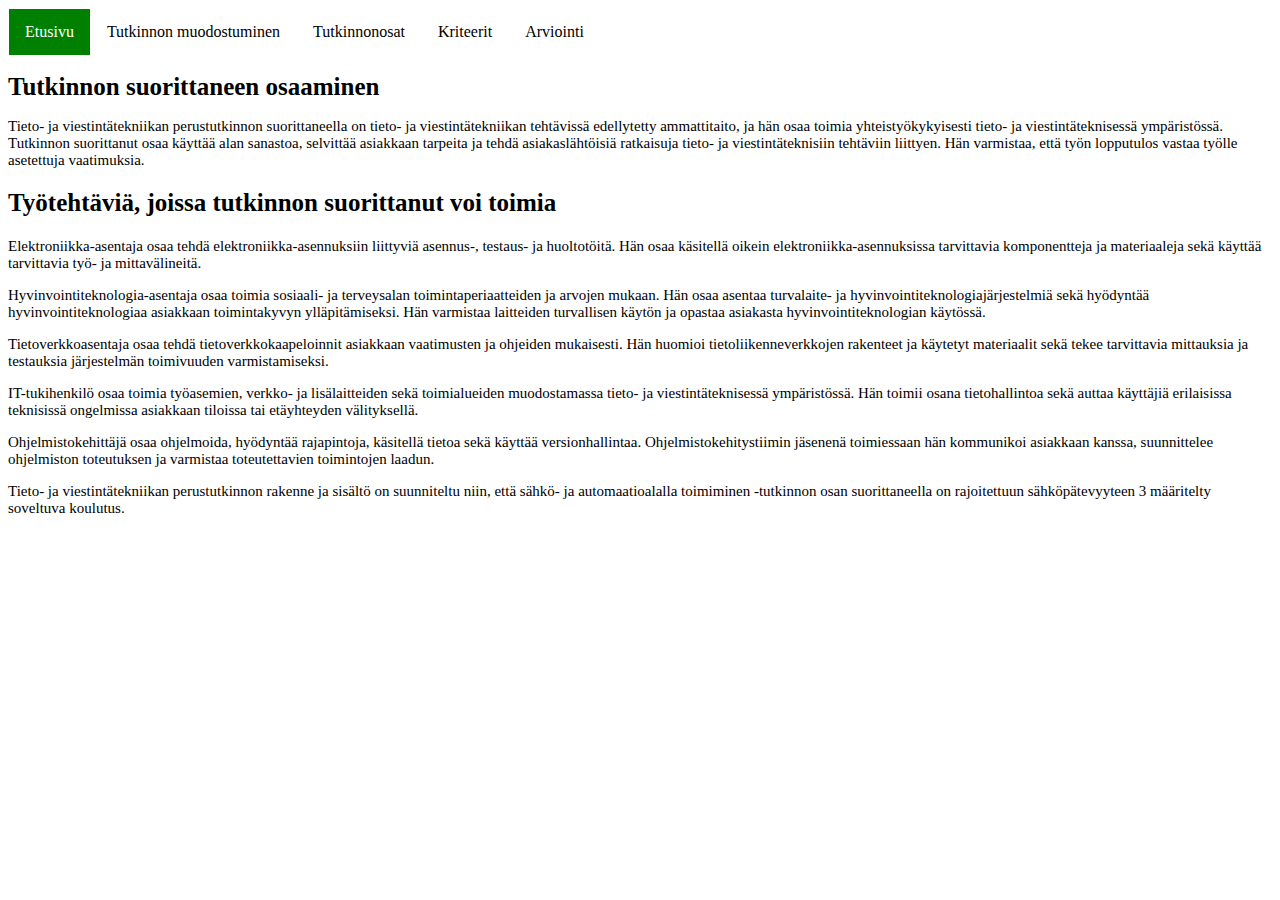
<file: Verkkosivut/Index.html>
<!DOCTYPE html>
<html lang="en">
<head>
    <meta charset="UTF-8">
    <meta http-equiv="X-UA-Compatible" content="IE=edge">
    <meta name="viewport" content="width=device-width, initial-scale=1.0">

    <link rel="stylesheet" href="Styles.css">
    <title>Etusivu</title>
</head>
<header>
    <ul id="Header">
        <li><a class="active" href="Index.html">Etusivu</a></li>
        <li><a class="inactive" href="Rakenne.html">Tutkinnon muodostuminen</a></li>
        <li><a class="inactive" href="Tutkinnonosat.html">Tutkinnonosat</a></li>
        <li><a class="inactive" href="Kriteerit.html">Kriteerit</a></li>
        <li><a class="inactive" href="Arviointi.html">Arviointi</a></li>
    </ul>    
</header>
<body>
    
<h1>Tutkinnon suorittaneen osaaminen</h1>
<p>Tieto- ja viestintätekniikan perustutkinnon suorittaneella on tieto- ja viestintätekniikan tehtävissä edellytetty ammattitaito, ja hän osaa toimia yhteistyökykyisesti tieto- ja viestintäteknisessä ympäristössä. Tutkinnon suorittanut osaa käyttää alan sanastoa, selvittää asiakkaan tarpeita ja tehdä asiakaslähtöisiä ratkaisuja tieto- ja viestintäteknisiin tehtäviin liittyen. Hän varmistaa, että työn lopputulos vastaa työlle asetettuja vaatimuksia.</p>
<h2>Työtehtäviä, joissa tutkinnon suorittanut voi toimia</h2>
<p>Elektroniikka-asentaja osaa tehdä elektroniikka-asennuksiin liittyviä asennus-, testaus- ja huoltotöitä. Hän osaa käsitellä oikein elektroniikka-asennuksissa tarvittavia komponentteja ja materiaaleja sekä käyttää tarvittavia työ- ja mittavälineitä.</p>
<p>Hyvinvointiteknologia-asentaja osaa toimia sosiaali- ja terveysalan toimintaperiaatteiden ja arvojen mukaan. Hän osaa asentaa turvalaite- ja hyvinvointiteknologiajärjestelmiä sekä hyödyntää hyvinvointiteknologiaa asiakkaan toimintakyvyn ylläpitämiseksi. Hän varmistaa laitteiden turvallisen käytön ja opastaa asiakasta hyvinvointiteknologian käytössä.</p>
<p>Tietoverkkoasentaja osaa tehdä tietoverkkokaapeloinnit asiakkaan vaatimusten ja ohjeiden mukaisesti. Hän huomioi tietoliikenneverkkojen rakenteet ja käytetyt materiaalit sekä tekee tarvittavia mittauksia ja testauksia järjestelmän toimivuuden varmistamiseksi.</p>
<p>IT-tukihenkilö osaa toimia työasemien, verkko- ja lisälaitteiden sekä toimialueiden muodostamassa tieto- ja viestintäteknisessä ympäristössä. Hän toimii osana tietohallintoa sekä auttaa käyttäjiä erilaisissa teknisissä ongelmissa asiakkaan tiloissa tai etäyhteyden välityksellä.</p>
<p>Ohjelmistokehittäjä osaa ohjelmoida, hyödyntää rajapintoja, käsitellä tietoa sekä käyttää versionhallintaa. Ohjelmistokehitystiimin jäsenenä toimiessaan hän kommunikoi asiakkaan kanssa, suunnittelee ohjelmiston toteutuksen ja varmistaa toteutettavien toimintojen laadun.</p>
<p>Tieto- ja viestintätekniikan perustutkinnon rakenne ja sisältö on suunniteltu niin, että sähkö- ja automaatioalalla toimiminen -tutkinnon osan suorittaneella on rajoitettuun sähköpätevyyteen 3 määritelty soveltuva koulutus.</p>

</body>
</html>
</file>
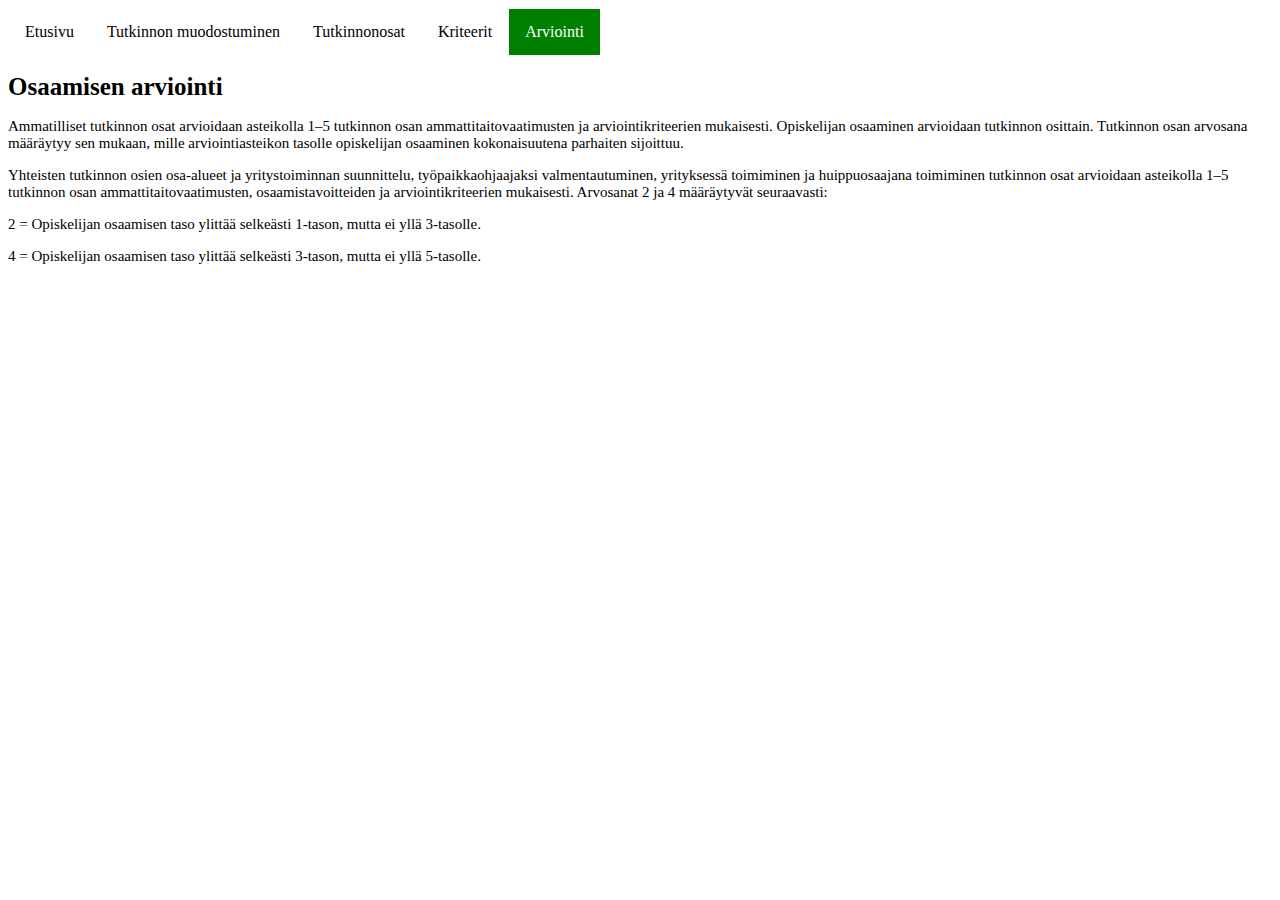
<file: Verkkosivut/Arviointi.html>
<!DOCTYPE html>
<html lang="en">
<head>
    <meta charset="UTF-8">
    <meta http-equiv="X-UA-Compatible" content="IE=edge">
    <meta name="viewport" content="width=device-width, initial-scale=1.0">

    <link rel="stylesheet" href="Styles.css">
    <title>Arviointi</title>
</head>
<header>
    <ul id="Header">
        <li><a class="inactive" href="Index.html">Etusivu</a></li>
        <li><a class="inactive" href="Rakenne.html">Tutkinnon muodostuminen</a></li>
        <li><a class="inactive" href="Tutkinnonosat.html">Tutkinnonosat</a></li>
        <li><a class="inactive" href="Kriteerit.html">Kriteerit</a></li>
        <li><a class="active" href="Arviointi.html">Arviointi</a></li>
    </ul>  
    </header>
<body>
    
    <h1>Osaamisen arviointi</h1>
    <p>Ammatilliset tutkinnon osat arvioidaan asteikolla 1–5 tutkinnon osan ammattitaitovaatimusten ja arviointikriteerien mukaisesti. Opiskelijan osaaminen arvioidaan tutkinnon osittain. Tutkinnon osan arvosana määräytyy sen mukaan, mille arviointiasteikon tasolle opiskelijan osaaminen kokonaisuutena parhaiten sijoittuu.</p>
    <p>Yhteisten tutkinnon osien osa-alueet ja yritystoiminnan suunnittelu, työpaikkaohjaajaksi valmentautuminen, yrityksessä toimiminen ja huippuosaajana toimiminen tutkinnon osat arvioidaan asteikolla 1–5 tutkinnon osan ammattitaitovaatimusten, osaamistavoitteiden ja arviointikriteerien mukaisesti. Arvosanat 2 ja 4 määräytyvät seuraavasti:</p>
    <p>2 = Opiskelijan osaamisen taso ylittää selkeästi 1-tason, mutta ei yllä 3-tasolle.</p>
    <p>4 = Opiskelijan osaamisen taso ylittää selkeästi 3-tason, mutta ei yllä 5-tasolle.</p>
</body>
</html>
</file>
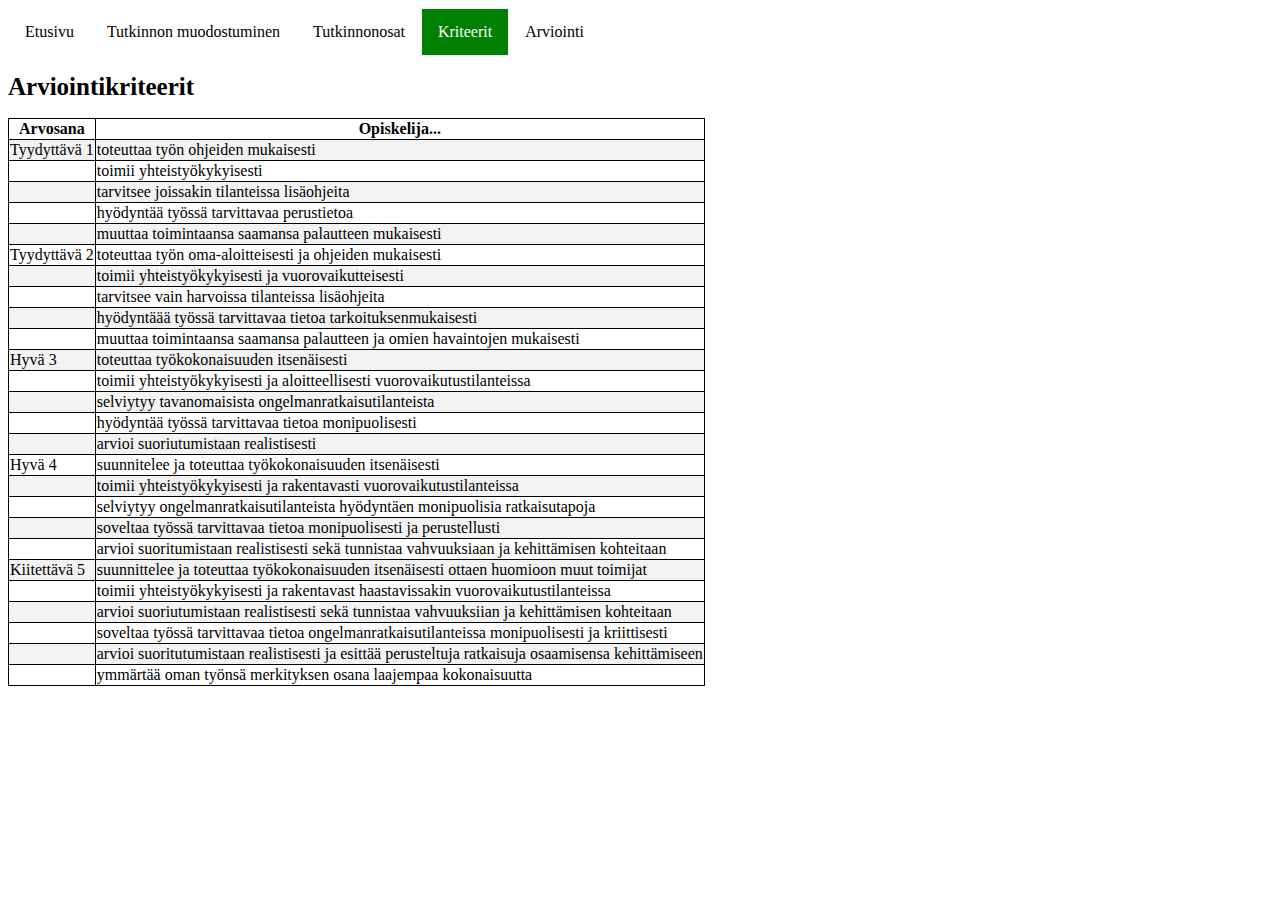
<file: Verkkosivut/Kriteerit.html>
<!DOCTYPE html>
<html lang="en">
<head>
    <meta charset="UTF-8">
    <meta http-equiv="X-UA-Compatible" content="IE=edge">
    <meta name="viewport" content="width=device-width, initial-scale=1.0">

    <link rel="stylesheet" href="Styles.css">
    <title>Kriteerit</title>
    
</head>

<header>
    <ul id="Header">
        <li><a class="inactive" href="Index.html">Etusivu</a></li>
        <li><a class="inactive" href="Rakenne.html">Tutkinnon muodostuminen</a></li>
        <li><a class="inactive" href="Tutkinnonosat.html">Tutkinnonosat</a></li>
        <li><a class="active" href="Kriteerit.html">Kriteerit</a></li>
        <li><a class="inactive" href="Arviointi.html">Arviointi</a></li>
    </ul> 
    </header>
    
<body>
    
    <h1>Arviointikriteerit</h1>
    
    <div style="overflow-x:auto;">
    
    <table>
        <tr>
            <th>Arvosana</th>
            <th>Opiskelija...</th>
        </tr>
        <tr>
            <td>Tyydyttävä 1</td>
            <td>toteuttaa työn ohjeiden mukaisesti</td>
        </tr>
        <tr>
            <td></td>
            <td>toimii yhteistyökykyisesti</td>
        </tr>
        <tr>
            <td></td>
            <td>tarvitsee joissakin tilanteissa lisäohjeita</td>
        </tr>
        <tr>
            <td></td>
            <td>hyödyntää työssä tarvittavaa perustietoa</td>
        </tr>
        <tr>
            <td></td>
            <td>muuttaa toimintaansa saamansa palautteen mukaisesti</td>
        </tr>
        <tr>
            <td>Tyydyttävä 2</td>
            <td>toteuttaa työn oma-aloitteisesti ja ohjeiden mukaisesti</td>
        </tr>
        <tr>
            <td></td>
            <td>toimii yhteistyökykyisesti ja vuorovaikutteisesti</td>
        </tr>
        <tr>
            <td></td>
            <td>tarvitsee vain harvoissa tilanteissa lisäohjeita</td>
        </tr>
        <tr>
            <td></td>
            <td>hyödyntäää työssä tarvittavaa tietoa tarkoituksenmukaisesti</td>
        </tr>
        <tr>
            <td></td>
            <td>muuttaa toimintaansa saamansa palautteen ja omien havaintojen mukaisesti</td>
        </tr>
        <tr>
            <td>Hyvä 3</td>
            <td>toteuttaa työkokonaisuuden itsenäisesti</td>
        </tr>
        <tr>
            <td></td>
            <td>toimii yhteistyökykyisesti ja aloitteellisesti vuorovaikutustilanteissa</td>
        </tr>
        <tr>
            <td></td>
            <td>selviytyy tavanomaisista ongelmanratkaisutilanteista</td>
        </tr>
        <tr>
            <td></td>
            <td>hyödyntää työssä tarvittavaa tietoa monipuolisesti</td>
        </tr>
        <tr>
            <td></td>
            <td>arvioi suoriutumistaan realistisesti</td>
        </tr>
        <tr>
            <td>Hyvä 4</td>
            <td>suunnitelee ja toteuttaa työkokonaisuuden itsenäisesti</td>
        </tr>
        <tr>
            <td></td>
            <td>toimii yhteistyökykyisesti ja rakentavasti vuorovaikutustilanteissa</td>
        </tr>
        <tr>
            <td></td>
            <td>selviytyy ongelmanratkaisutilanteista hyödyntäen monipuolisia ratkaisutapoja</td>
        </tr>
        <tr>
            <td></td>
            <td>soveltaa työssä tarvittavaa tietoa monipuolisesti ja perustellusti</td>
        </tr>
        <tr>
            <td></td>
            <td>arvioi suoritumistaan realistisesti sekä tunnistaa vahvuuksiaan ja kehittämisen kohteitaan</td>
        </tr>
        <tr>
            <td>Kiitettävä 5</td>
            <td>suunnittelee ja toteuttaa työkokonaisuuden itsenäisesti ottaen huomioon muut toimijat</td>
        </tr>
        <tr>
            <td></td>
            <td>toimii yhteistyökykyisesti ja rakentavast haastavissakin vuorovaikutustilanteissa</td>
        </tr>
        <tr>
            <td></td>
            <td>arvioi suoriutumistaan realistisesti sekä tunnistaa vahvuuksiian ja kehittämisen kohteitaan</td>
        </tr>
        <tr>
            <td></td>
            <td>soveltaa työssä tarvittavaa tietoa ongelmanratkaisutilanteissa monipuolisesti ja kriittisesti</td>
        </tr>
        <tr>
            <td></td>
            <td>arvioi suoritutumistaan realistisesti ja esittää perusteltuja ratkaisuja osaamisensa kehittämiseen</td>
        </tr>
        <tr>
            <td></td>
            <td>ymmärtää oman työnsä merkityksen osana laajempaa kokonaisuutta</td>
        </tr>
    </table>

    </div>
    
</body>
</html>
</file>
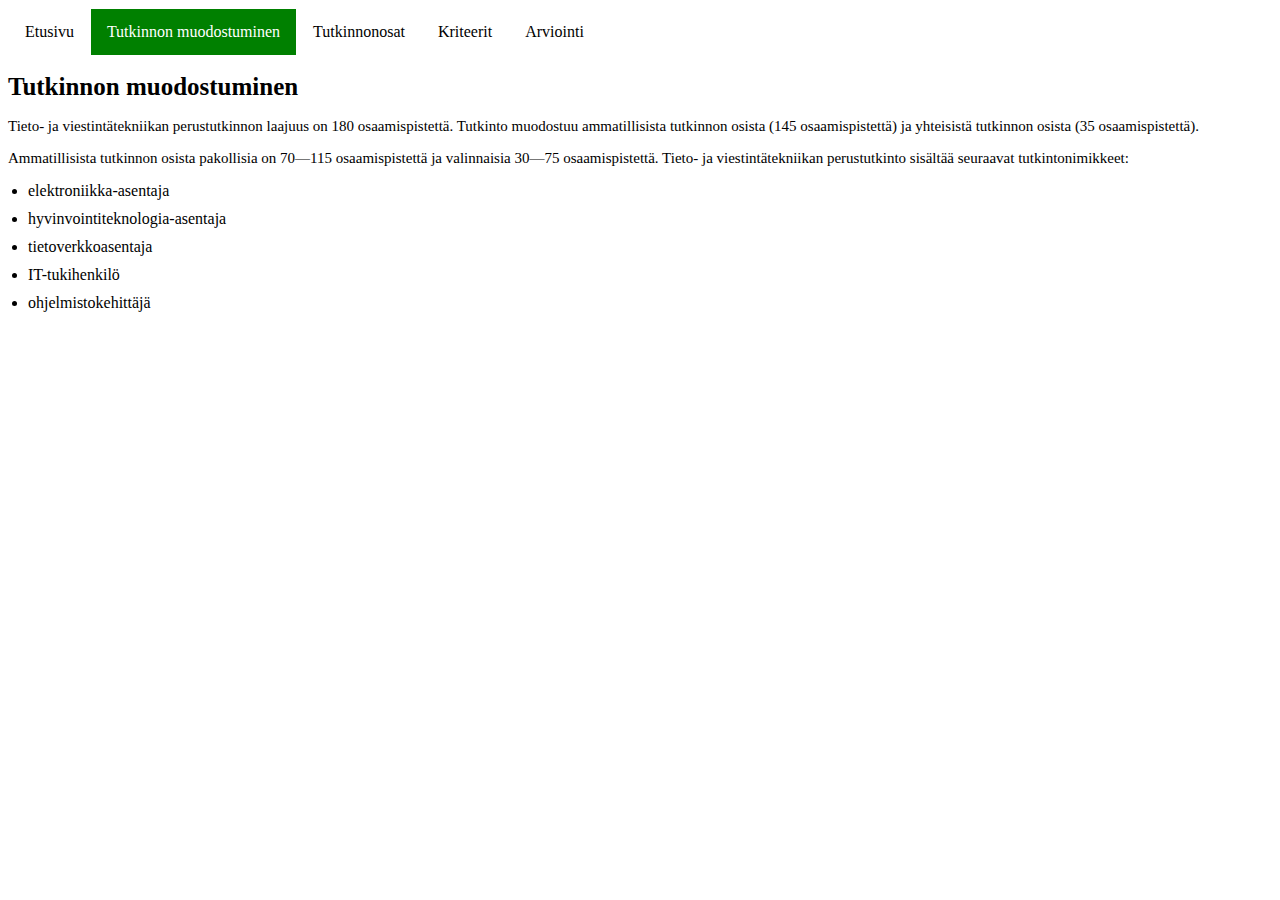
<file: Verkkosivut/Rakenne.html>
<!DOCTYPE html>
<html lang="en">
<head>
    <meta charset="UTF-8">
    <meta http-equiv="X-UA-Compatible" content="IE=edge">
    <meta name="viewport" content="width=device-width, initial-scale=1.0">

    <link rel="stylesheet" href="Styles.css">
    <title>Rakenne</title>
</head>
<header>
    <ul id="Header">
        <li><a class="inactive" href="Index.html">Etusivu</a></li>
        <li><a class="active" href="Rakenne.html">Tutkinnon muodostuminen</a></li>
        <li><a class="inactive" href="Tutkinnonosat.html">Tutkinnonosat</a></li>
        <li><a class="inactive" href="Kriteerit.html">Kriteerit</a></li>
        <li><a class="inactive" href="Arviointi.html">Arviointi</a></li>
    </ul>    
    </header>
<body>
    
    <h1>Tutkinnon muodostuminen</h1>
    <p>Tieto- ja viestintätekniikan perustutkinnon laajuus on 180 osaamispistettä. Tutkinto muodostuu ammatillisista tutkinnon osista (145 osaamispistettä) ja yhteisistä tutkinnon osista (35 osaamispistettä).</p>
    <p>Ammatillisista tutkinnon osista pakollisia on 70—115 osaamispistettä ja valinnaisia 30—75 osaamispistettä. Tieto- ja viestintätekniikan perustutkinto sisältää seuraavat tutkintonimikkeet:</p>
    <ul id="muodostuminen">
        <li class="tutkinto">elektroniikka-asentaja</li>
        <li class="tutkinto">hyvinvointiteknologia-asentaja</li>
        <li class="tutkinto">tietoverkkoasentaja</li>
        <li class="tutkinto">IT-tukihenkilö</li>
        <li class="tutkinto">ohjelmistokehittäjä</li>
    </ul>
</body>
</html>
</file>
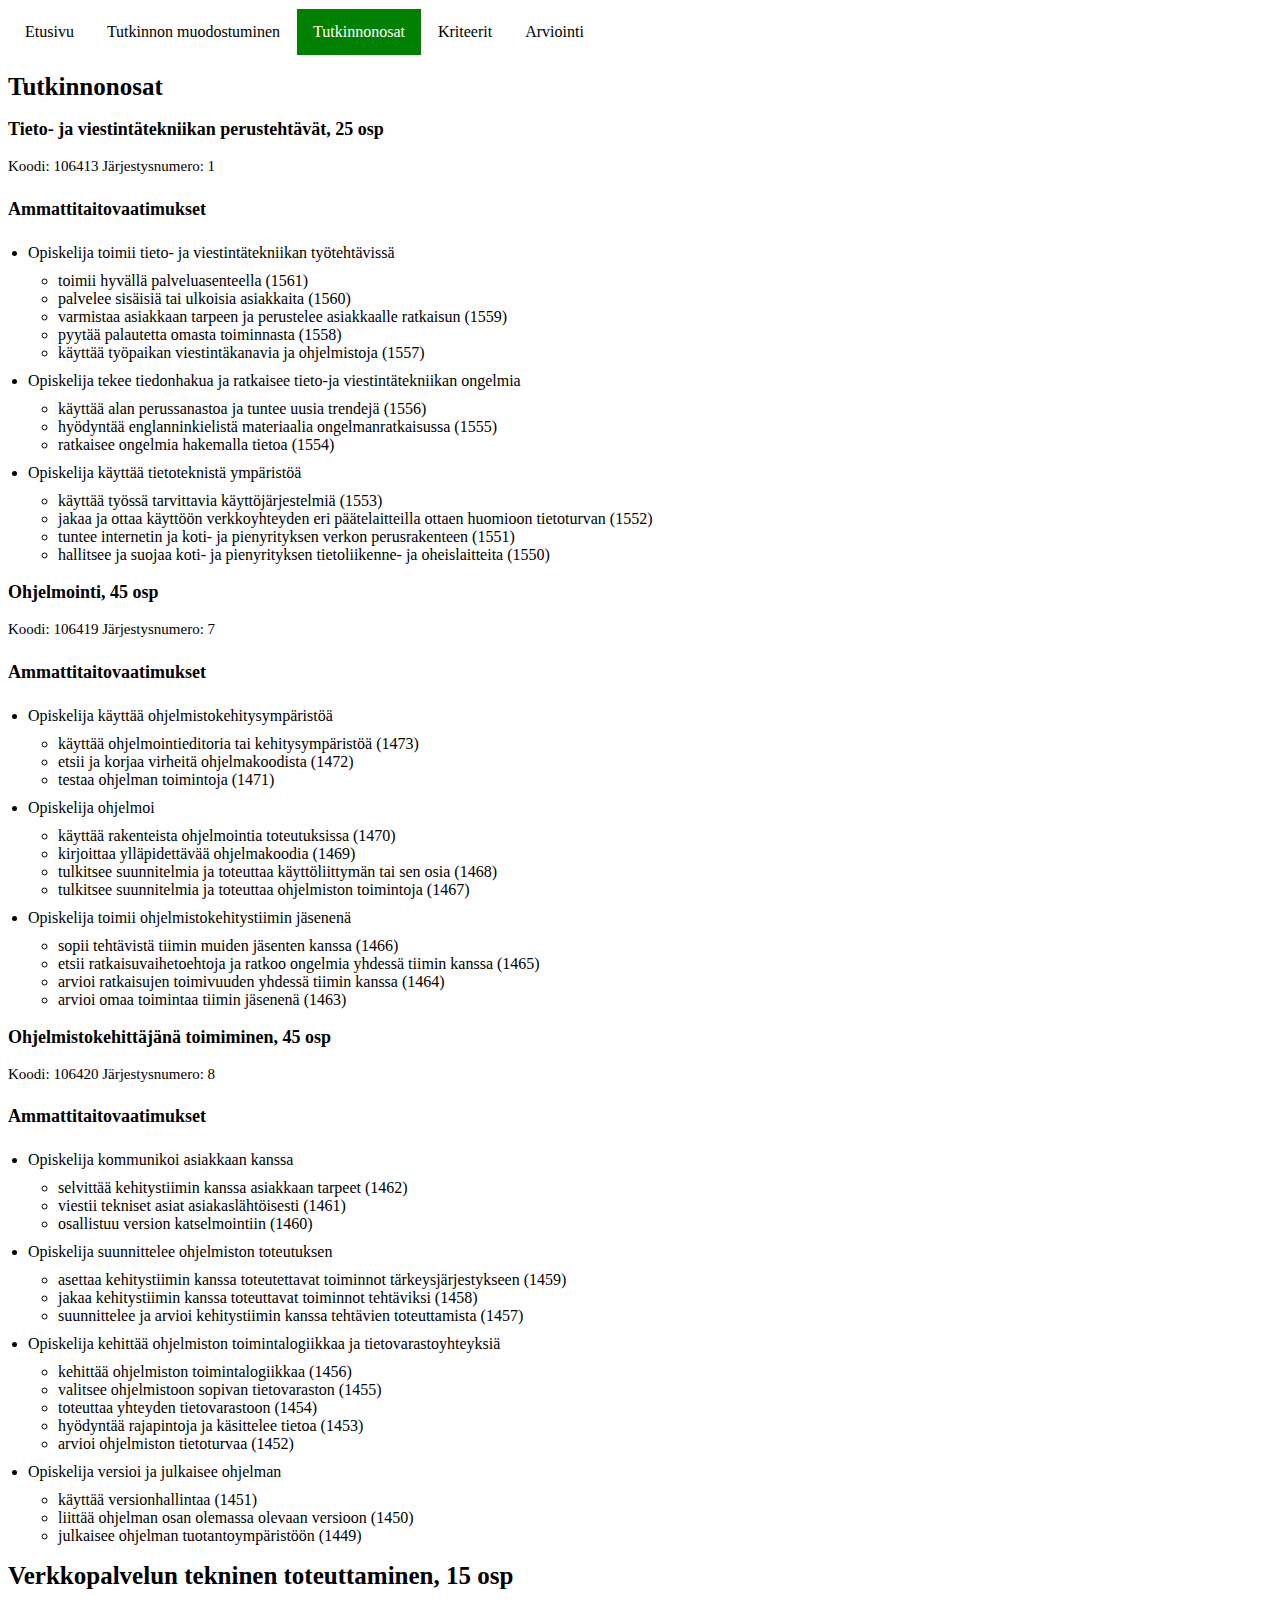
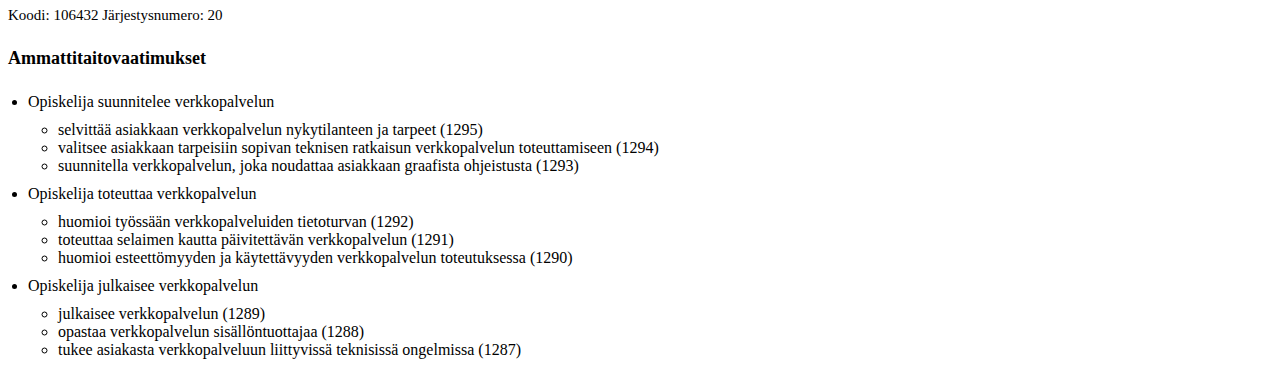
<file: Verkkosivut/Tutkinnonosat.html>
<!DOCTYPE html>
<html lang="en">
<head>
    <meta charset="UTF-8">
    <meta http-equiv="X-UA-Compatible" content="IE=edge">
    <meta name="viewport" content="width=device-width, initial-scale=1.0">

    <link rel="stylesheet" href="Styles.css">
    <title>Tutkinnonosat</title>
</head>
<header>
    <ul id="Header">
        <li><a class="inactive" href="Index.html">Etusivu</a></li>
        <li><a class="inactive" href="Rakenne.html">Tutkinnon muodostuminen</a></li>
        <li><a class="active" href="Tutkinnonosat.html">Tutkinnonosat</a></li>
        <li><a class="inactive" href="Kriteerit.html">Kriteerit</a></li>
        <li><a class="inactive" href="Arviointi.html">Arviointi</a></li>
    </ul>    
    </header>
<body>
    
    <h1>Tutkinnonosat</h1>
    <h3>Tieto- ja viestintätekniikan perustehtävät, 25 osp</h3>
    <p>Koodi: 106413 Järjestysnumero: 1</p>
    <h4>Ammattitaitovaatimukset</h4>
    <ul class="ammattitaito">
    <li class="vaatimukset">Opiskelija toimii tieto- ja viestintätekniikan työtehtävissä</li>

    <li class="osat">toimii hyvällä palveluasenteella (1561)</li>
    <li class="osat">palvelee sisäisiä tai ulkoisia asiakkaita (1560)</li>
    <li class="osat">varmistaa asiakkaan tarpeen ja perustelee asiakkaalle ratkaisun (1559)</li>
    <li class="osat">pyytää palautetta omasta toiminnasta (1558)</li>
    <li class="osat">käyttää työpaikan viestintäkanavia ja ohjelmistoja (1557)</li>

    <li class="vaatimukset">Opiskelija tekee tiedonhakua ja ratkaisee tieto-ja viestintätekniikan ongelmia</li>

    <li class="osat">käyttää alan perussanastoa ja tuntee uusia trendejä (1556)</li>
    <li class="osat">hyödyntää englanninkielistä materiaalia ongelmanratkaisussa (1555)</li>
    <li class="osat">ratkaisee ongelmia hakemalla tietoa (1554)</li>

    <li class="vaatimukset">Opiskelija käyttää tietoteknistä ympäristöä</li>

    <li class="osat">käyttää työssä tarvittavia käyttöjärjestelmiä (1553)</li>
    <li class="osat">jakaa ja ottaa käyttöön verkkoyhteyden eri päätelaitteilla ottaen huomioon tietoturvan (1552)</li>
    <li class="osat">tuntee internetin ja koti- ja pienyrityksen verkon perusrakenteen (1551)</li>
    <li class="osat">hallitsee ja suojaa koti- ja pienyrityksen tietoliikenne- ja oheislaitteita (1550)</li>

    </ul>

    <h3>Ohjelmointi, 45 osp</h3>
    <p>Koodi: 106419 Järjestysnumero: 7</p>
    <h4>Ammattitaitovaatimukset</h4>
    <ul class="ammattitaito">
    <li class="vaatimukset">Opiskelija käyttää ohjelmistokehitysympäristöä</li>

    <li class="osat">käyttää ohjelmointieditoria tai kehitysympäristöä (1473)</li>
    <li class="osat">etsii ja korjaa virheitä ohjelmakoodista (1472)</li>
    <li class="osat">testaa ohjelman toimintoja (1471)</li>

    <li class="vaatimukset">Opiskelija ohjelmoi</li>

    <li class="osat">käyttää rakenteista ohjelmointia toteutuksissa (1470)</li>
    <li class="osat">kirjoittaa ylläpidettävää ohjelmakoodia (1469)</li>
    <li class="osat">tulkitsee suunnitelmia ja toteuttaa käyttöliittymän tai sen osia (1468)</li>
    <li class="osat">tulkitsee suunnitelmia ja toteuttaa ohjelmiston toimintoja (1467)</li>

    <li class="vaatimukset">Opiskelija toimii ohjelmistokehitystiimin jäsenenä</li>

    <li class="osat">sopii tehtävistä tiimin muiden jäsenten kanssa (1466)</li>
    <li class="osat">etsii ratkaisuvaihetoehtoja ja ratkoo ongelmia yhdessä tiimin kanssa (1465)</li>
    <li class="osat">arvioi ratkaisujen toimivuuden yhdessä tiimin kanssa (1464)</li>
    <li class="osat">arvioi omaa toimintaa tiimin jäsenenä (1463)</li>

    </ul>

    <h3>Ohjelmistokehittäjänä toimiminen, 45 osp</h3>
    <p>Koodi: 106420 Järjestysnumero: 8</p>
    <h4>Ammattitaitovaatimukset</h4>
    <ul class="ammattitaito">
    <li class="vaatimukset">Opiskelija kommunikoi asiakkaan kanssa</li>

    <li class="osat">selvittää kehitystiimin kanssa asiakkaan tarpeet (1462)</li>
    <li class="osat">viestii tekniset asiat asiakaslähtöisesti (1461)</li>
    <li class="osat">osallistuu version katselmointiin (1460)</li>

    <li class="vaatimukset">Opiskelija suunnittelee ohjelmiston toteutuksen</li>

    <li class="osat">asettaa kehitystiimin kanssa toteutettavat toiminnot tärkeysjärjestykseen (1459)</li>
    <li class="osat">jakaa kehitystiimin kanssa toteuttavat toiminnot tehtäviksi (1458)</li>
    <li class="osat">suunnittelee ja arvioi kehitystiimin kanssa tehtävien toteuttamista (1457)</li>

    <li class="vaatimukset">Opiskelija kehittää ohjelmiston toimintalogiikkaa ja tietovarastoyhteyksiä</li>

    <li class="osat">kehittää ohjelmiston toimintalogiikkaa (1456)</li>
    <li class="osat">valitsee ohjelmistoon sopivan tietovaraston (1455)</li>
    <li class="osat">toteuttaa yhteyden tietovarastoon (1454)</li>
    <li class="osat">hyödyntää rajapintoja ja käsittelee tietoa (1453)</li>
    <li class="osat">arvioi ohjelmiston tietoturvaa (1452)</li>

    <li class="vaatimukset">Opiskelija versioi ja julkaisee ohjelman</li>

    <li class="osat">käyttää versionhallintaa (1451)</li>
    <li class="osat">liittää ohjelman osan olemassa olevaan versioon (1450)</li>
    <li class="osat">julkaisee ohjelman tuotantoympäristöön (1449)</li>

    </ul>

    <h1>Verkkopalvelun tekninen toteuttaminen, 15 osp</h1>
    <p>Koodi: 106432 Järjestysnumero: 20</p>
    <h4>Ammattitaitovaatimukset</h4>
    <ul class="ammattitaito">
    <li class="vaatimukset">Opiskelija suunnitelee verkkopalvelun</li>

    <li class="osat">selvittää asiakkaan verkkopalvelun nykytilanteen ja tarpeet (1295)</li>
    <li class="osat">valitsee asiakkaan tarpeisiin sopivan teknisen ratkaisun verkkopalvelun toteuttamiseen (1294)</li>
    <li class="osat">suunnitella verkkopalvelun, joka noudattaa asiakkaan graafista ohjeistusta (1293)</li>

    <li class="vaatimukset">Opiskelija toteuttaa verkkopalvelun</li>

    <li class="osat">huomioi työssään verkkopalveluiden tietoturvan (1292)</li>
    <li class="osat">toteuttaa selaimen kautta päivitettävän verkkopalvelun (1291)</li>
    <li class="osat">huomioi esteettömyyden ja käytettävyyden verkkopalvelun toteutuksessa (1290)</li>

    <li class="vaatimukset">Opiskelija julkaisee verkkopalvelun</li>

    <li class="osat">julkaisee verkkopalvelun (1289)</li>
    <li class="osat">opastaa verkkopalvelun sisällöntuottajaa (1288)</li>
    <li class="osat">tukee asiakasta verkkopalveluun liittyvissä teknisissä ongelmissa (1287)</li>

    </ul>
    
</body>
</html>
</file>
<file: Verkkosivut/Styles.css>
body {
    background-color:white;
}

h1 {
    color:black; font-size:25px;
}

h2 {
    color:black; font-size:25px;
}

h3 {
    color:black; font-size:18px;
}

h4 {
    color:black; font-size:18px;
}

h5 {
    color:black; font-size:15px;
}

h6 {
    color:black; font-size:15px;
}

p {
    color:black; font-size:15px;
}

#muodostuminen {
    margin: 10px;
    padding: 0;
}

.tutkinto {
    margin: 10px;
    padding: 0;
}

.vaatimukset {
    margin: 10px;
    padding: 0;
}

.ammattitaito {
    margin: 10px;
    padding: 0;
}

.osat {
    list-style-type: circle;
    margin-left: 40px;
    padding: 0;
}

#Header {
    position: auto;
    top: 0;
    list-style-type: none;
    margin: 0;
    padding: 0;
    width: 100%;
    overflow: hidden;
    background-color:white;
    border: 1px solid white;
}

li a {
    display: block;
    color:black;
    text-align: center;
    padding: 14px 16px;
    text-decoration: none;
}

li a:hover {
    background-color: gray;
}

.active {
    border-right: 1px solid white;
    float:left;
    background-color: green;
    color:white;
}

.inactive {
    border-right: 1px solid white;
    float:left;
}

table, th, td {
    border: 1px solid black;
    border-collapse: collapse;
}

th {
    text-align: center;
}

td {
    text-align: left;
}

tr:nth-child(even) {background-color: #f2f2f2;}
</file>
